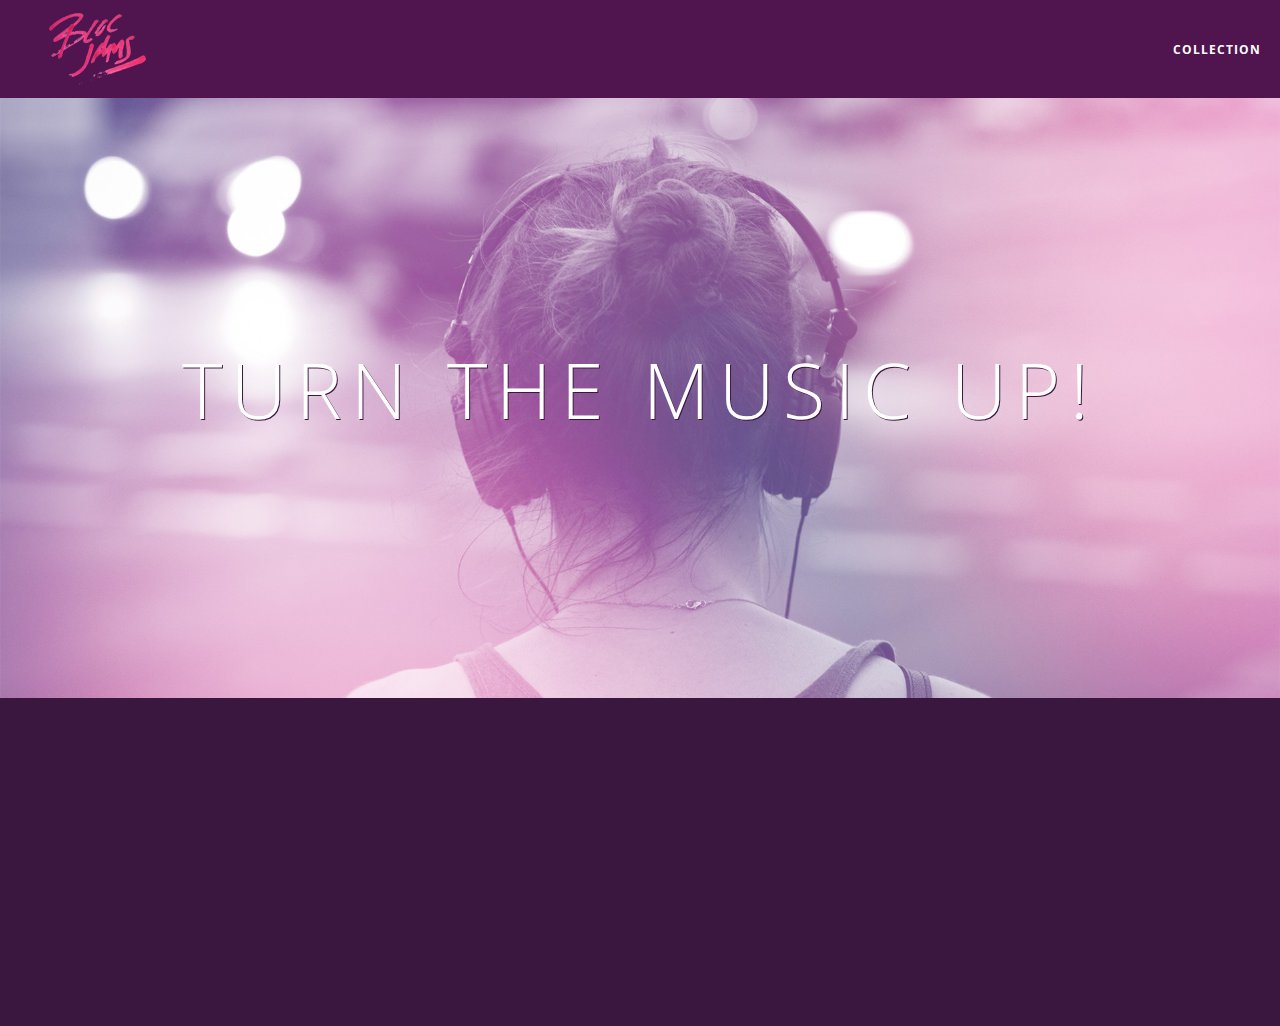
<file: index.html>
<!DOCTYPE html>
 <html>
     <head>
         <title>Bloc Jams</title>
         <meta name="viewport" content="width=device-width, initial-scale=1">
         <link rel="stylesheet" type="text/css" href="http://fonts.googleapis.com/css?family=Open+Sans:400,800,600,700,300">
         <link rel="stylesheet" type="text/css" href="http://code.ionicframework.com/ionicons/2.0.1/css/ionicons.min.css">
         <link rel="stylesheet" type="text/css" href="styles/normalize.css">
         <link rel="stylesheet" type="text/css" href="styles/main.css">
         <link rel="stylesheet" type="text/css" href="styles/landing.css">
     </head>
     <body class="landing">     
         <nav class="navbar"> <!-- nav bar -->
             <a href="index.html" class="logo">
             <img src="assets/images/bloc_jams_logo.png" alt="bloc jams logo">
         </a>
         <div class="links-container">
             <a href="collection.html" class="navbar-link">collection</a>
         </div>
         </nav>
         <section class="hero-content"> <!-- hero content -->
             <h1 class="hero-title">Turn the music up!</h1>
         </section>
         <section class="selling-points container clearfix"> <!-- selling points -->
             <div class="point column third">
                 <span class="ion-music-note"></span>
                 <h5 class="point-title">Choose your music</h5>
                 <p class="point-description">The world is full of music; why should you have to listen to music that someone else chose?</p>
             </div>
             <div class="point column third">
                 <span class="ion-radio-waves"></span>
                 <h5 class="point-title">Unlimited, streaming, ad-free</h5>
                 <p class="point-description">No arbitrary limits. No distractions.</p>
             </div>
             <div class="point column third">
                 <span class="ion-iphone"></span>
                 <h5 class="point-title">Mobile enabled</h5>
                 <p class="point-description">Listen to your music on the go. This streaming service is available on all mobile platforms.</p>
             </div>
         </section>
         <script src="https://code.jquery.com/jquery-2.1.3.min.js"></script>
         <script src="scripts/landing.js"></script>
     </body>
 </html>
</file>
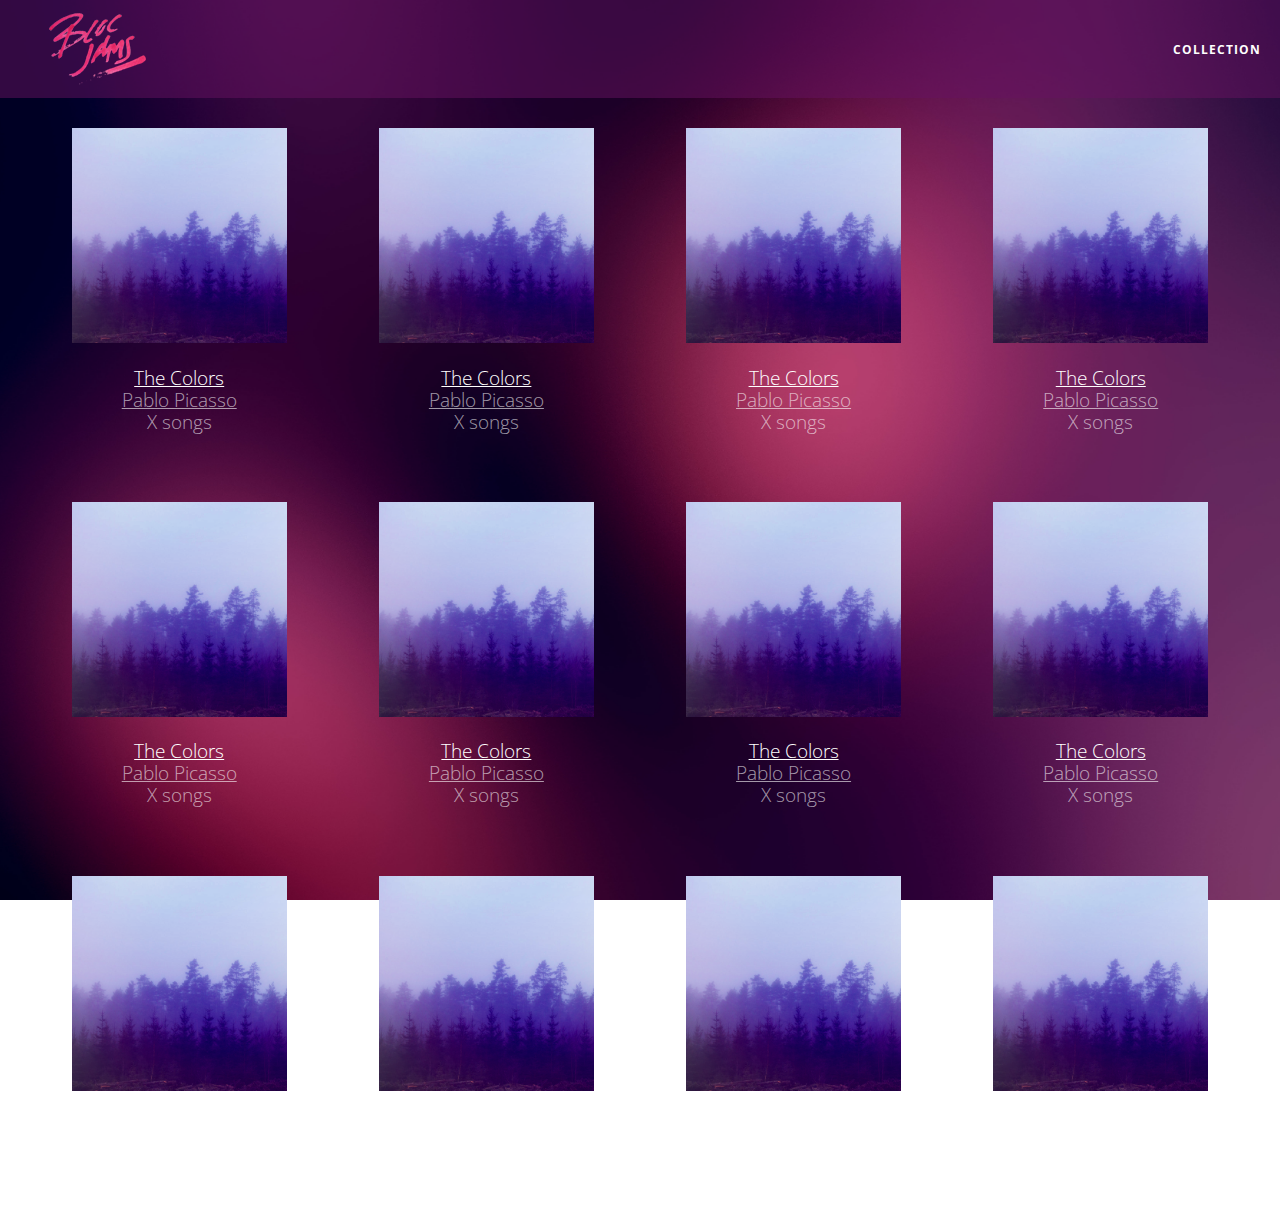
<file: collection.html>
<!DOCTYPE html>
 <html>
     <head>
         <title>Bloc Jams</title>
         <meta name="viewport" content="width=device-width, initial-scale=1">
         <link rel="stylesheet" type="text/css" href="http://fonts.googleapis.com/css?family=Open+Sans:400,800,600,700,300">
         <link rel="stylesheet" type="text/css" href="http://code.ionicframework.com/ionicons/2.0.1/css/ionicons.min.css">
         <link rel="stylesheet" type="text/css" href="styles/normalize.css">
         <link rel="stylesheet" type="text/css" href="styles/main.css">
         <link rel="stylesheet" type="text/css" href="styles/collection.css">
     </head>
     <body class="collection">     
         <nav class="navbar"> <!-- nav bar -->
             <a href="index.html" class="logo">
             <img src="assets/images/bloc_jams_logo.png" alt="bloc jams logo">
         </a>
         <div class="links-container">
             <a href="collection.html" class="navbar-link">collection</a>
         </div>
         </nav>
         <section class="album-covers container clearfix">
         
     </section>
     <script src="https://code.jquery.com/jquery-2.1.3.min.js"></script>  
     <script src="scripts/collection.js"></script>     
    </body>
 </html>
</file>
<file: styles/main.css>
*, *:before, *:after {
    -moz-box-sizing: border-box;
    -webkit-box-sizing: border-box;
    box-sizing: border-box;
}

html {
    height: 100%;
    font-size: 100%;
}

body {
    font-family: 'Open Sans';
    color: white;
    min-height: 100%;
}

.navbar {
    position: relative;
    padding: 0.5rem;
    background-color: rgba(101,18,95,0.5);
    z-index: 1;
}

.navbar > .logo {
    position: relative;
    left: 2rem;
    cursor: pointer;  /* produces the finger-pointer icon when you hover over the logo */
}

.navbar .links-container {
     display: table;
     position: absolute;
     top: 0;
     right: 0;
     height: 100px;
     color: white;
     /* #3 */
     text-decoration: none;
 }
 
 .links-container .navbar-link {
     display: table-cell;
     position: relative;
     height: 100%;
     padding-left: 1rem;
     padding-right: 1rem;
     /* #4 */
     vertical-align: middle;
     color: white;
     font-size: 0.625rem;
     letter-spacing: 0.05rem;
     font-weight: 700;
     text-transform: uppercase;
     /* #3 */
     text-decoration: none;
     cursor: pointer;
 }
 
   /* #5 */
 .links-container .navbar-link:hover {
     color: rgb(233,50,117);
 }

.container {
     margin: 0 auto;
     max-width: 64rem;
 }

.container.narrow {
     max-width: 56rem;
 }

/* Medium and small screens (640px) */
 @media (min-width: 640px) {
   html { font-size: 112%; }
     
   .column {
         float: left;
         padding-left: 1rem;
         padding-right: 1rem;
     }
     
     .column.full { width: 100%; }
     .column.two-thirds { width: 66.7%; }
     .column.half { width: 50%; }
     .column.third { width: 33.3%; }
     .column.fourth { width: 25%; }
     .column.flow-opposite { float: right; }
 }
 
 /* Large screens (1024px) */
 @media (min-width: 1024px) {
   html { font-size: 120%; }
 }

.clearfix::before,
.clearfix::after {
   content: " ";
   display: table;
}

.clearfix::after {
   clear: both;
}
</file>
<file: styles/landing.css>
body.landing {
    background-color: rgb(58,23,63);
}

.hero-content {
    position: relative;
    min-height: 600px;
    background-image: url(../assets/images/bloc_jams_bg.jpg);
    background-repeat: no-repeat;
    background-position: center center;
    background-size: cover;
}

.hero-content .hero-title {
    position: absolute;
    top: 40%;
    -webkit-transform: translateY(-50%);
    -moz-transform: translateY(-50%);
    transform: translateY(-50%);
    width: 100%;
    text-align: center;
    font-size: 4rem;
    font-weight: 300;
    text-transform: uppercase;
    letter-spacing: 0.5rem;
    text-shadow: 1px 1px 0px rgb(58,23,63);
}

.selling-points {
    position: relative;
}

.point {
    position: relative;
    padding: 2rem;
    text-align: center;
    opacity: 0;
     -webkit-transform: scaleX(0.9) translateY(3rem);
     -moz-transform: scaleX(0.9) translateY(3rem);
     transform: scaleX(0.9) translateY(3rem);
     -webkit-transition: all 1s ease;
     -moz-transition: all 1s ease;
     transition: all 1s ease;
     -webkit-transition-delay: 0.2s;
     -moz-transition-delay: 0.2s;
     transition-delay: 0.2s;
}

.point  .point-title {
    font-size: 1.25rem;
}

.ion-music-note,
.ion-radio-waves,
.ion-iphone {
    color: rgb(233,50,117);
    font-size: 5rem;
}
</file>
<file: styles/collection.css>
body.collection {
     background-image: url(../assets/images/blurred_backgrounds/blur_bg_2.jpg);
     background-repeat: no-repeat;
     background-attachment: fixed;
     background-position: center center;
     background-size: cover;
 }
 
 .album-covers {
     position: relative;
 }
 
 .collection-album-container {
     position: relative;
     margin-top: 30px;
     margin-bottom: 20px;
     text-align: center;
 }
 
 .collection-album-container .caption {
     margin-top: 10px;
 }
 
 .collection-album-container .caption p {
     font-size: 1rem;
     font-weight: 300;
     color: rgba(255, 255, 255, 0.6);
 }
 
 .collection-album-container .caption p a {
     color: rgba(255, 255, 255, 0.6);
 }
 
 .collection-album-container .caption p a.album-name {
     color: white;
 }
 
 .collection-album-container img {
     width: 80%;
 }
</file>
